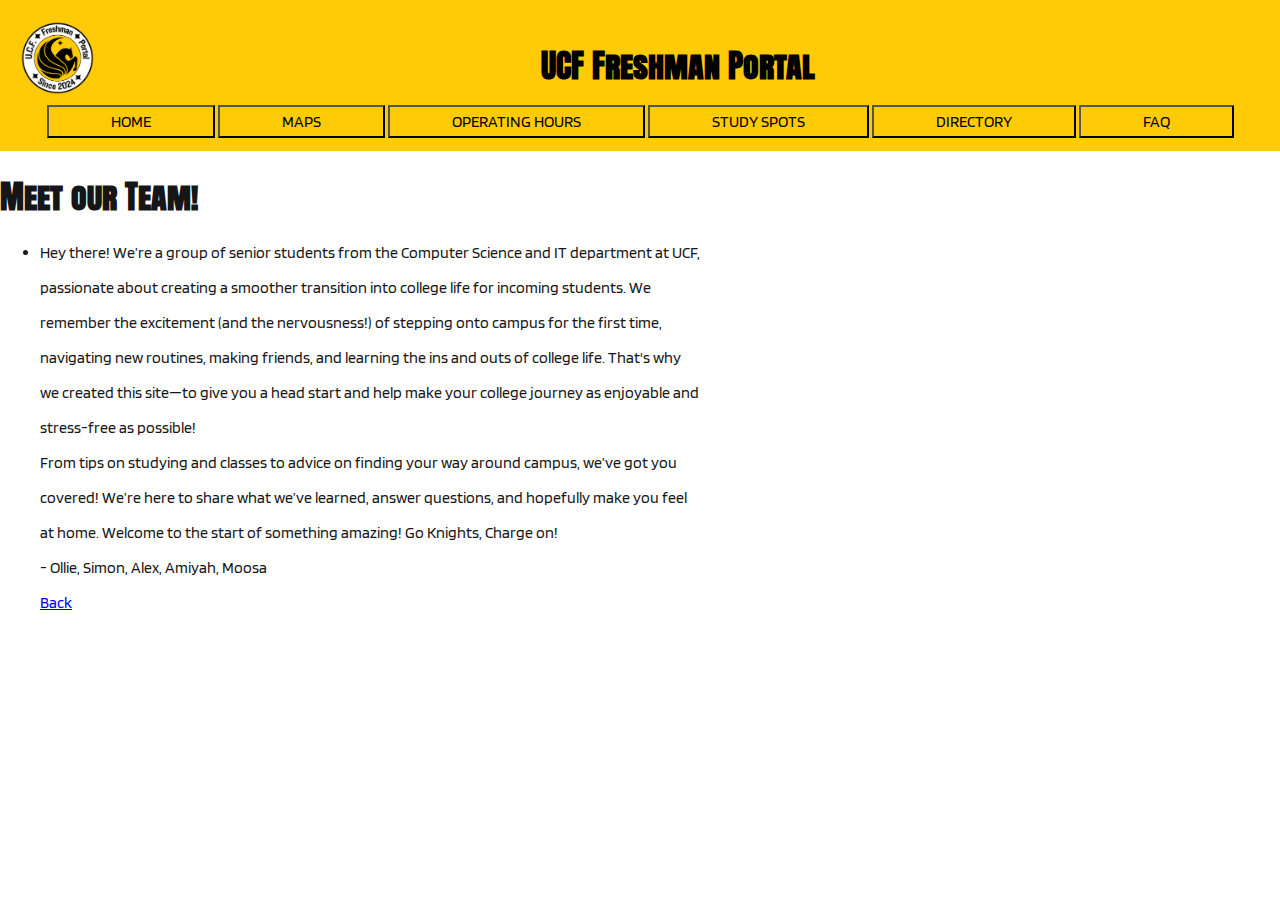
<file: aboutus.html>
<!DOCTYPE html>
<html>
 <head>
        <!-- Change the title to our project name, once we have one -->
        <title>UCF Freshman Portal - About us</title>
        <link rel="stylesheet" href="styles/common.css">
        <link rel="stylesheet" href="styles/homepage.css">
        <!-- Blinker and Anton SC fonts -->
        <link rel="preconnect" href="https://fonts.googleapis.com">
        <link rel="preconnect" href="https://fonts.gstatic.com/" crossorigin>
        <link href="https://fonts.googleapis.com/css2?family=Blinker:wght@100;200;300;400;600;700;800;900&display=swap" rel="stylesheet">
        <link href="https://fonts.googleapis.com/css2?family=Anton+SC&display=swap" rel="stylesheet">
    </head>
    <body>
        <!-- Homepage HTML starts here -->
        <div class="navbar">
          <img class="logo" src="images/conceptlogo.png" alt="UCF Logo">
          <h1>UCF Freshman Portal</h1>
          <!-- Navbar elements go here -->
          <ul>
            <li><a href="index.html">HOME</a></li>
            <li><a href="maps.html">MAPS</a></li>
            <li><a href="hours.html">OPERATING HOURS</a></li>
            <li><a href="studyspots.html">STUDY SPOTS</a></li>
            <li><a href="directory.html">DIRECTORY</a></li>
            <li><a href="faq.html">FAQ</a></li>
          </ul>
        </div>
        <div>
        <h1>Meet our Team!</h1> 
    <ul> 
    <li>
<p>Hey there! We’re a group of senior students from the Computer Science and IT department at UCF, </p>
            <p>passionate about creating a smoother transition into college life for incoming students. We</p>
            <p>remember the excitement (and the nervousness!) of stepping onto campus for the first time,</p>
            <p>navigating new routines, making friends, and learning the ins and outs of college life. That's why</p>
            <p>we created this site—to give you a head start and help make your college journey as enjoyable and</p>
            <p>stress-free as possible!</p>
            <p>From tips on studying and classes to advice on finding your way around campus, we’ve got you</p>
            <p>covered! We’re here to share what we’ve learned, answer questions, and hopefully make you feel</p>
            <p>at home. Welcome to the start of something amazing! Go Knights, Charge on!</p>
            <p>- Ollie, Simon, Alex, Amiyah, Moosa</p>
            <p><a href="index.html">Back</a></p>
        </div>
    </body>
</html>
</file>
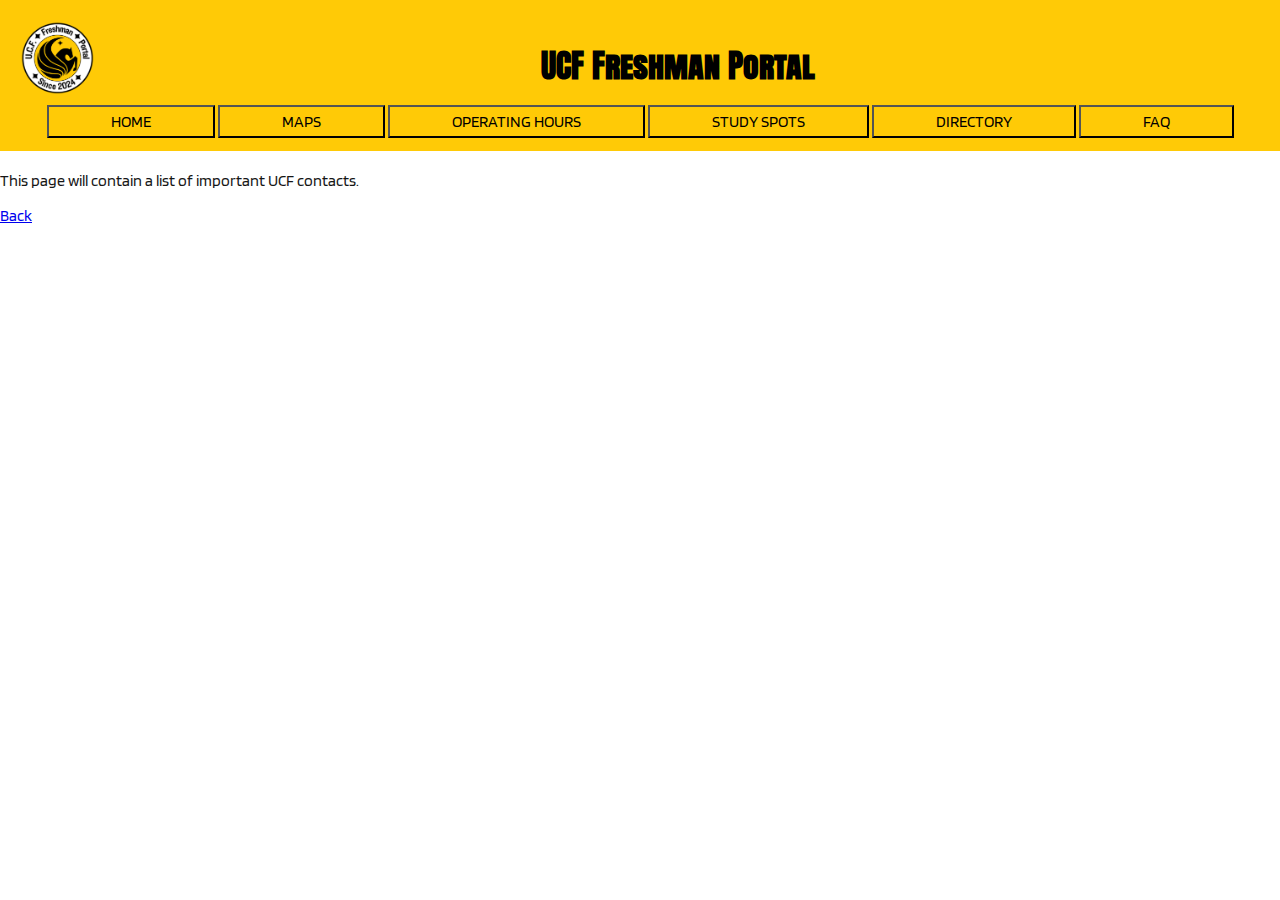
<file: contacts.html>
<!DOCTYPE html>
<html>
    <head>
        <!-- Change the title to our project name, once we have one -->
        <title>UCF Freshman Portal - Contacts</title>
        <link rel="stylesheet" href="styles/common.css">
        <link rel="stylesheet" href="styles/homepage.css">
        <!-- Blinker and Anton SC fonts -->
        <link rel="preconnect" href="https://fonts.googleapis.com">
        <link rel="preconnect" href="https://fonts.gstatic.com" crossorigin>
        <link href="https://fonts.googleapis.com/css2?family=Blinker:wght@100;200;300;400;600;700;800;900&display=swap" rel="stylesheet">
        <link href="https://fonts.googleapis.com/css2?family=Anton+SC&display=swap" rel="stylesheet">
    </head>
    <body>
        <!-- Homepage HTML starts here -->
        <div class="navbar">
          <img class="logo" src="images/conceptlogo.png" alt="UCF Logo">
          <h1>UCF Freshman Portal</h1>
          <!-- Navbar elements go here -->
          <ul>
            <li><a href="index.html">HOME</a></li>
            <li><a href="maps.html">MAPS</a></li>
            <li><a href="hours.html">OPERATING HOURS</a></li>
            <li><a href="studyspots.html">STUDY SPOTS</a></li>
            <li><a href="directory.html">DIRECTORY</a></li>
            <li><a href="faq.html">FAQ</a></li>
          </ul>
        </div>
        <div>
            <p>This page will contain a list of important UCF contacts.</p>
            <p><a href="index.html">Back</a></p>
        </div>
    </body>
</html>
</file>
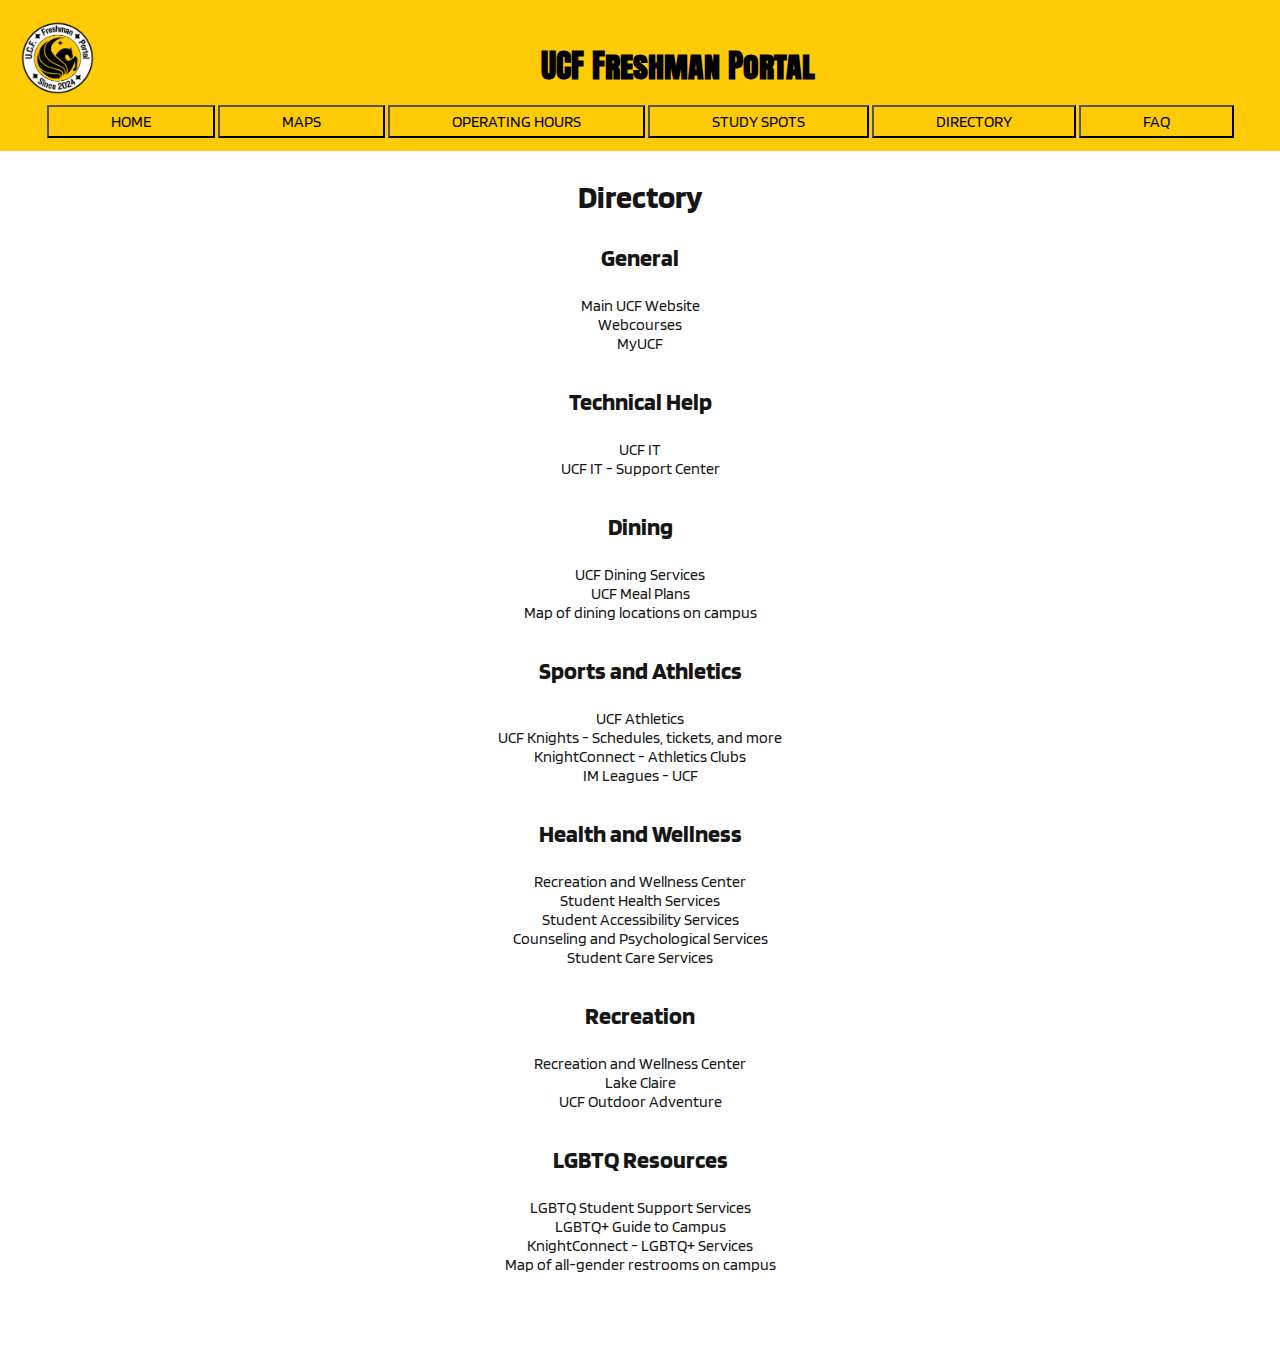
<file: directory.html>
<!DOCTYPE html>
<html>
    <head>
        <!-- Change the title to our project name, once we have one -->
        <title>UCF Freshman Portal - Directory</title>
        <link rel="stylesheet" href="styles/common.css">
        <link rel="stylesheet" href="styles/directory.css">
        <!-- Blinker and Anton SC fonts -->
        <link rel="preconnect" href="https://fonts.googleapis.com">
        <link rel="preconnect" href="https://fonts.gstatic.com" crossorigin>
        <link href="https://fonts.googleapis.com/css2?family=Blinker:wght@100;200;300;400;600;700;800;900&display=swap" rel="stylesheet">
        <link href="https://fonts.googleapis.com/css2?family=Anton+SC&display=swap" rel="stylesheet">
    </head>
    <body>
        <!-- Directory HTML starts here -->
        <div class="navbar">
          <img class="logo" src="images/conceptlogo.png" alt="UCF Logo">
          <h1>UCF Freshman Portal</h1>
          <!-- Navbar elements go here -->
          <ul>
            <li><a href="index.html">HOME</a></li>
            <li><a href="maps.html">MAPS</a></li>
            <li><a href="hours.html">OPERATING HOURS</a></li>
            <li><a href="studyspots.html">STUDY SPOTS</a></li>
            <li><a href="directory.html">DIRECTORY</a></li>
            <li><a href="faq.html">FAQ</a></li>
          </ul>
        </div>
        <div class="directory">
            <h2>Directory</h2>
            <h3>General</h3>
            <ul>
              <li><a href="https://www.ucf.edu/">Main UCF Website</a></li>
              <li><a href="https://webcourses.ucf.edu/">Webcourses</a></li>
              <li><a href="https://my.ucf.edu/">MyUCF</a></li>
            </ul>
            <h3>Technical Help</h3>
            <ul>
              <li><a href="https://it.ucf.edu/">UCF IT</a></li>
              <li><a href="https://ucf.service-now.com/ucfit">UCF IT - Support Center</a></li>
            </ul>
            <h3>Dining</h3>
            <ul>
              <li><a href="https://ucf.campusdish.com/">UCF Dining Services</a></li>
              <li><a href="https://ucf.campusdish.com/MealPlans">UCF Meal Plans</a></li>
              <li><a href="https://ucf.campusdish.com/-/media/Local/Higher-Education/GroupB/CentralFlorida/Images/Fall23UCFDiningMap.ashx">Map of dining locations on campus</a></li>
            </ul>
            <h3>Sports and Athletics</h3>
            <ul>
              <li><a href="https://www.ucf.edu/athletics/">UCF Athletics</a></li>
              <li><a href="https://ucfknights.com/">UCF Knights - Schedules, tickets, and more</a></li>
              <li><a href="https://knightconnect.campuslabs.com/engage/organizations?categories=9216&categories=4258">KnightConnect - Athletics Clubs</a></li>
              <li><a href="https://imleagues.com/spa/intramural/136f2fd71bae48bc8ee2f37e418505d9/home">IM Leagues - UCF</a></li>
            </ul>
            <h3>Health and Wellness</h3>
            <ul>
              <li><a href="https://rwc.sdes.ucf.edu/">Recreation and Wellness Center</a></li>
              <li><a href="https://studenthealth.ucf.edu/">Student Health Services</a></li>
              <li><a href="https://sas.sdes.ucf.edu/">Student Accessibility Services</a></li>
              <li><a href="https://caps.sdes.ucf.edu/services/">Counseling and Psychological Services</a></li>
              <li><a href="https://scs.sdes.ucf.edu/">Student Care Services</a></li>
            </ul>
            <h3>Recreation</h3>
            <ul>
              <li><a href="https://rwc.sdes.ucf.edu/">Recreation and Wellness Center</a></li>
              <li><a href="https://rwc.sdes.ucf.edu/facilities/lake-claire/">Lake Claire</a></li>
              <li><a href="https://rwc.sdes.ucf.edu/programs/outdoor-adventure/">UCF Outdoor Adventure</a></li>
            </ul>
            <h3>LGBTQ Resources</h3>
            <ul>
              <li><a href="https://sja.sdes.ucf.edu/lgbtq/">LGBTQ Student Support Services</a></li>
              <li><a href="https://sja.sdes.ucf.edu/wp-content/uploads/sites/37/2019/10/2019_SJA_Q-Guide_Edits_5.20.pdf">LGBTQ+ Guide to Campus</a></li>
              <li><a href="https://knightconnect.campuslabs.com/engage/organization/lgbtqservices">KnightConnect - LGBTQ+ Services</a></li>
              <li><a href="https://www.thinglink.com/card/1870584908003410597">Map of all-gender restrooms on campus</a></li>
            </ul>
        </div>
    </body>
</html>
</file>
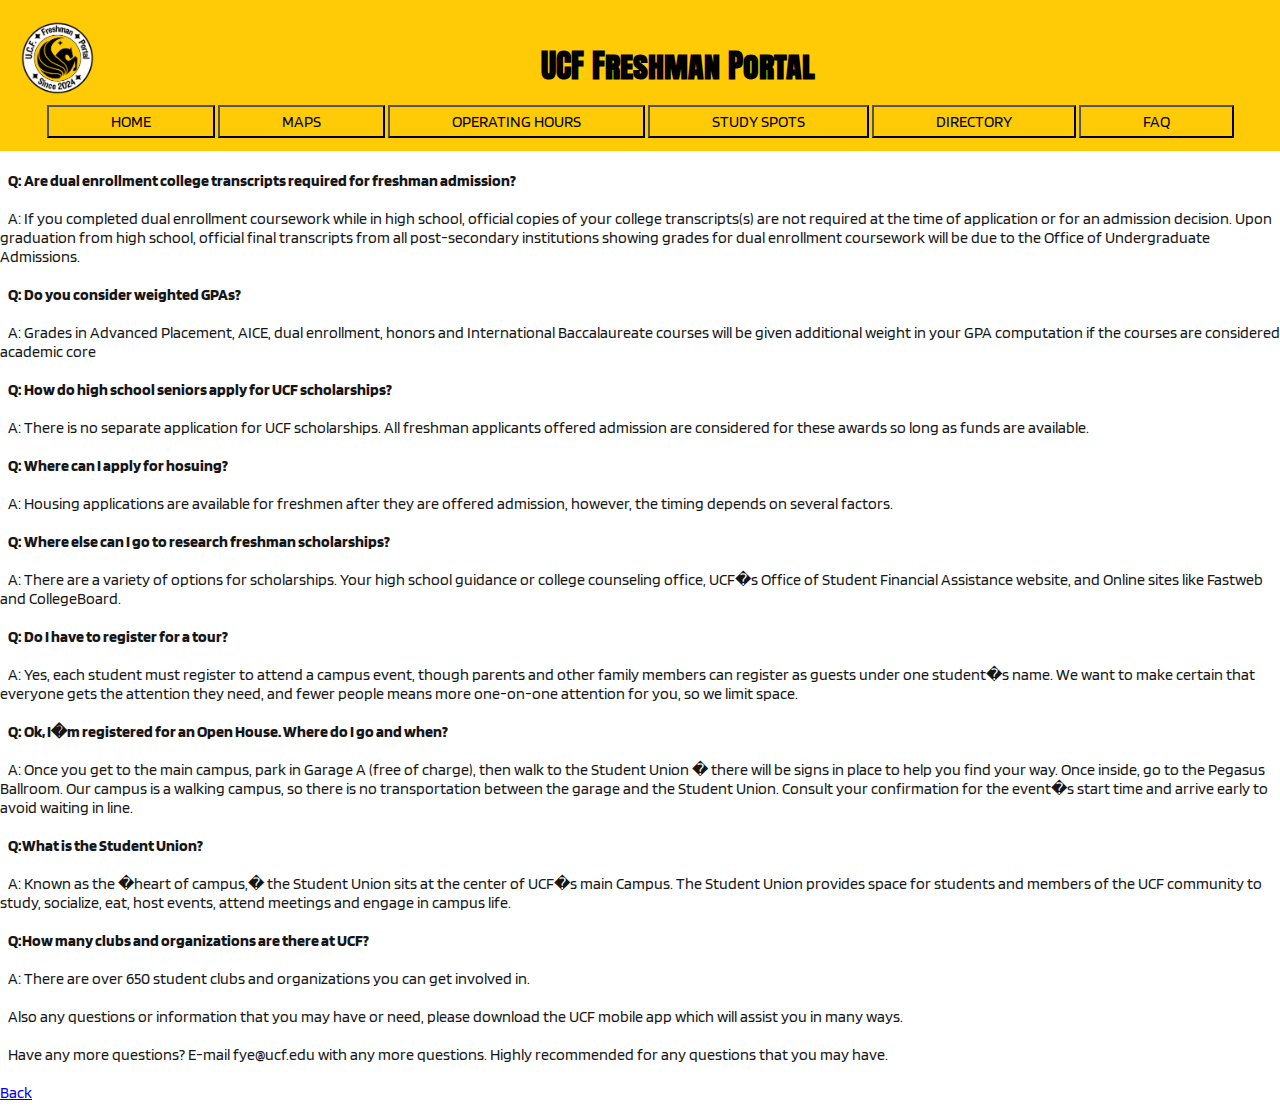
<file: faq.html>
<!DOCTYPE html>
<html>
    <head>
        <!-- Change the title to our project name, once we have one -->
        <title>UCF Freshman Portal - FAQ</title>
        <link rel="stylesheet" href="styles/common.css">
        <link rel="stylesheet" href="styles/homepage.css">
        <!-- Blinker and Anton SC fonts -->
        <link rel="preconnect" href="https://fonts.googleapis.com">
        <link rel="preconnect" href="https://fonts.gstatic.com" crossorigin>
        <link href="https://fonts.googleapis.com/css2?family=Blinker:wght@100;200;300;400;600;700;800;900&display=swap" rel="stylesheet">
        <link href="https://fonts.googleapis.com/css2?family=Anton+SC&display=swap" rel="stylesheet">
    </head>
    <body>
        <!-- Homepage HTML starts here -->
        <div class="navbar">
          <img class="logo" src="images/conceptlogo.png" alt="UCF Logo">
          <h1>UCF Freshman Portal</h1>
          <!-- Navbar elements go here -->
          <ul>
            <li><a href="index.html">HOME</a></li>
            <li><a href="maps.html">MAPS</a></li>
            <li><a href="hours.html">OPERATING HOURS</a></li>
            <li><a href="studyspots.html">STUDY SPOTS</a></li>
            <li><a href="directory.html">DIRECTORY</a></li>
            <li><a href="faq.html">FAQ</a></li>
          </ul>
        </div>
        <div>
            <b>&ensp;Q: Are dual enrollment college transcripts required for freshman admission?</b><br><br>&ensp;A: If you completed dual enrollment coursework while in high school, official copies of your college transcripts(s) are not required at the time of application or for an admission decision. Upon graduation from high school, official final transcripts from all post-secondary institutions showing grades for dual enrollment coursework will be due to the Office of Undergraduate Admissions.
            <br><br><b>&ensp;Q: Do you consider weighted GPAs?</b><br><br>&ensp;A: Grades in Advanced Placement, AICE, dual enrollment, honors and International Baccalaureate courses will be given additional weight in your GPA computation if the courses are considered academic core
            <br><br><b>&ensp;Q: How do high school seniors apply for UCF scholarships?</b><br><br>&ensp;A: There is no separate application for UCF scholarships. All freshman applicants offered admission are considered for these awards so long as funds are available.
            <br><br><b>&ensp;Q: Where can I apply for hosuing?</b><br><br>&ensp;A: Housing applications are available for freshmen after they are offered admission, however, the timing depends on several factors.
            <br><br><b>&ensp;Q: Where else can I go to research freshman scholarships?</b><br><br>&ensp;A: There are a variety of options for scholarships.

            Your high school guidance or college counseling office,
            UCF�s Office of Student Financial Assistance website,
            and Online sites like Fastweb and CollegeBoard.
            <br><br><b>&ensp;Q: Do I have to register for a tour?</b><br><br>&ensp;A: Yes, each student must register to attend a campus event, though parents and other family members can register as guests under one student�s name. We want to make certain that everyone gets the attention they need, and fewer people means more one-on-one attention for you, so we limit space.
            <br><br><b>&ensp;Q: Ok, I�m registered for an Open House. Where do I go and when?</b><br><br>&ensp;A: Once you get to the main campus, park in Garage A (free of charge), then walk to the Student Union � there will be signs in place to help you find your way. Once inside, go to the Pegasus Ballroom. Our campus is a walking campus, so there is no transportation between the garage and the Student Union. Consult your confirmation for the event�s start time and arrive early to avoid waiting in line.
            <br><br><b>&ensp;Q:What is the Student Union?</b><br><br>&ensp;A: Known as the �heart of campus,� the Student Union sits at the center of UCF�s main Campus. The Student Union provides space for students and members of the UCF community to study, socialize, eat, host events, attend meetings and engage in campus life.
            <br><br><b>&ensp;Q:How many clubs and organizations are there at UCF?</b><br><br>&ensp;A: There are over 650 student clubs and organizations you can get involved in.
            <br><br>&ensp;Also any questions or information that you may have or need, please download the UCF mobile app which will assist you in many ways.
            <br><br>&ensp;Have any more questions? E-mail fye@ucf.edu with any more questions. Highly recommended for any questions that you may have.
            <br /><br /><a href="index.html">Back</a></p>
        </div>
    </body>
</html>
</file>
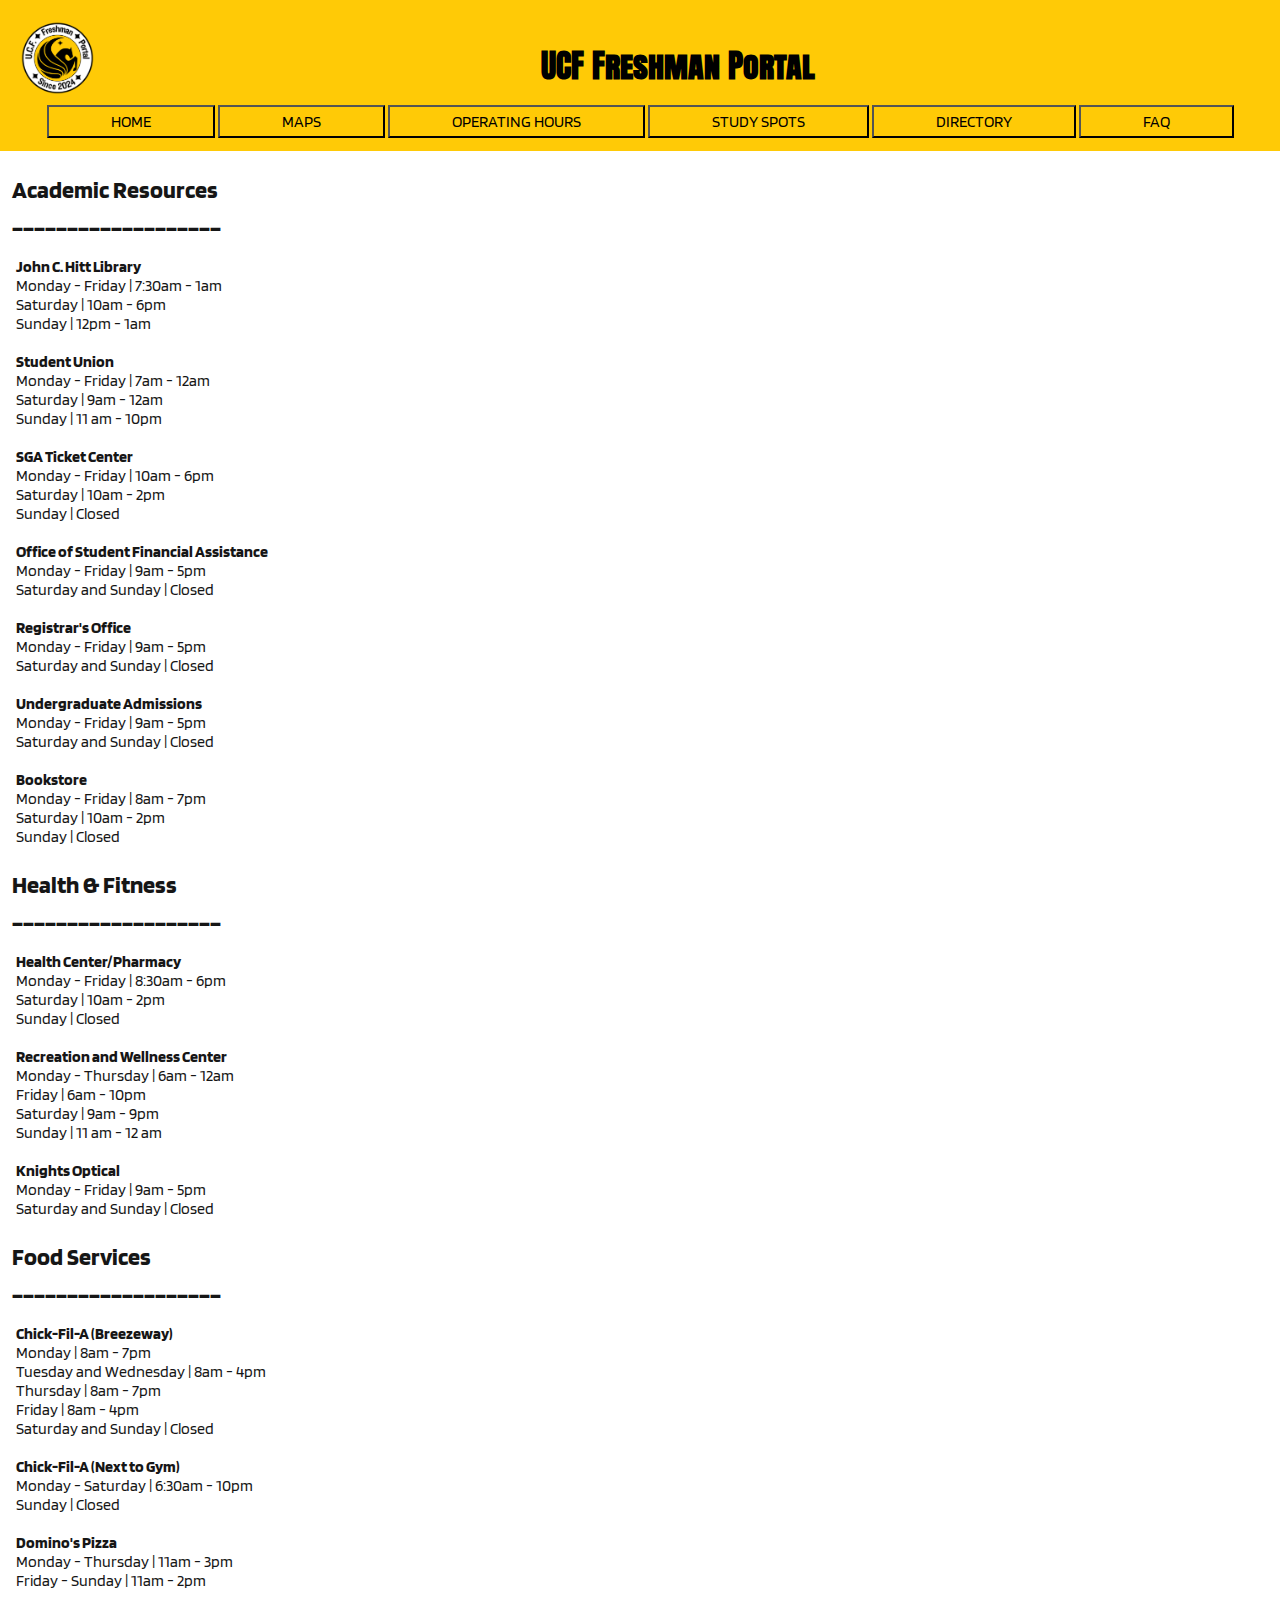
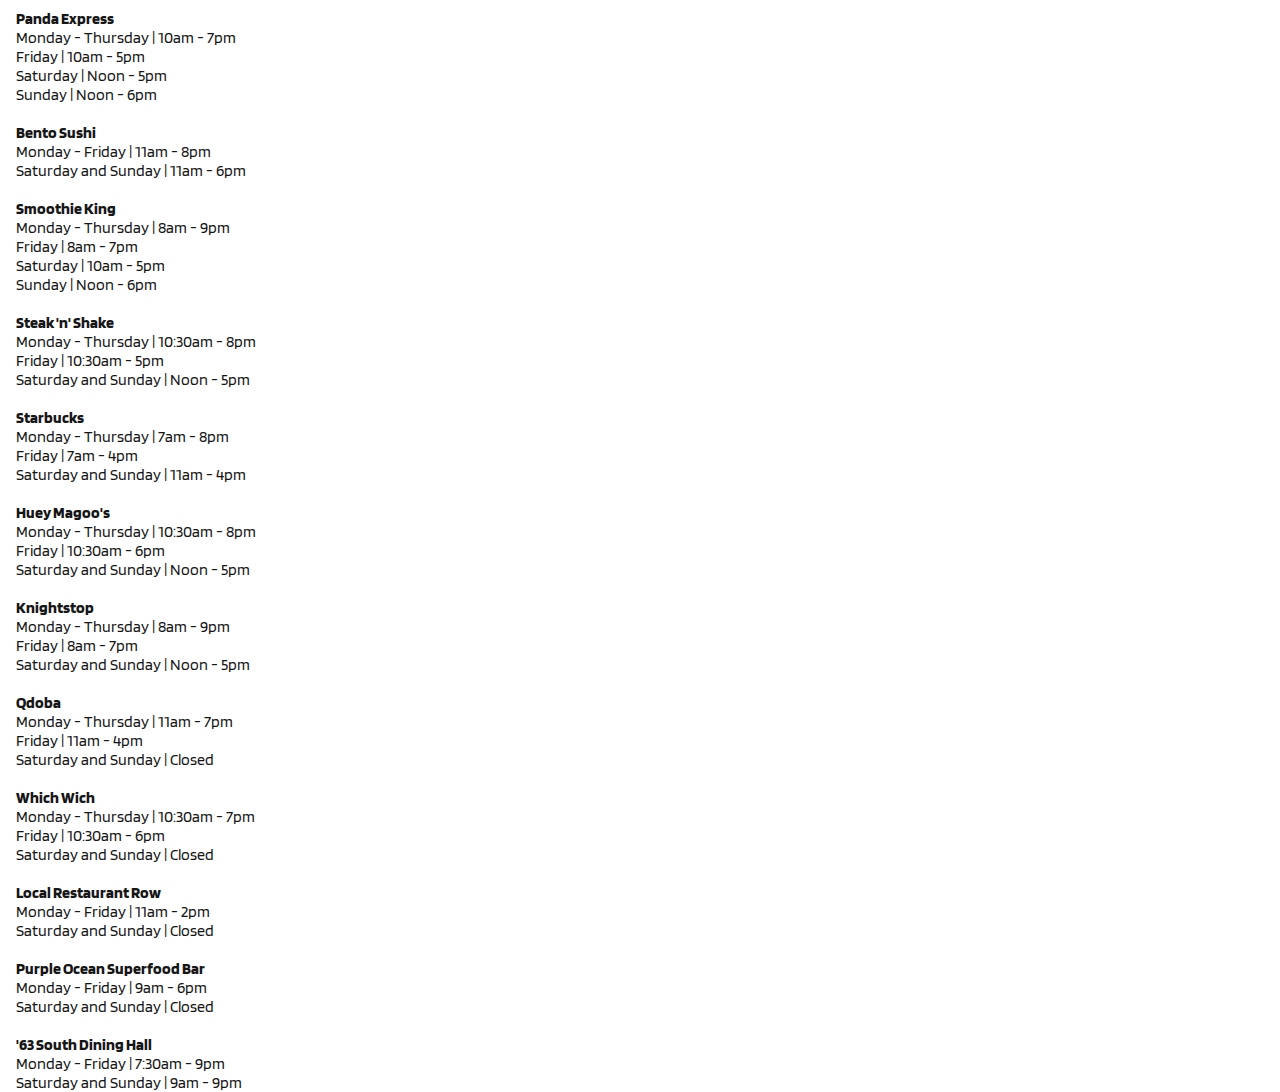
<file: hours.html>
<!DOCTYPE html>
<html>
    <head>
        <!-- Change the title to our project name, once we have one -->
        <title>UCF Freshman Portal - Operating Hours</title>
        <link rel="stylesheet" href="styles/common.css">
        <link rel="stylesheet" href="styles/homepage.css">
        <!-- Blinker and Anton SC fonts -->
        <link rel="preconnect" href="https://fonts.googleapis.com">
        <link rel="preconnect" href="https://fonts.gstatic.com" crossorigin>
        <link href="https://fonts.googleapis.com/css2?family=Blinker:wght@100;200;300;400;600;700;800;900&display=swap" rel="stylesheet">
        <link href="https://fonts.googleapis.com/css2?family=Anton+SC&display=swap" rel="stylesheet">
    </head>
    <body>
        <!-- Homepage HTML starts here -->
        <div class="navbar">
          <img class="logo" src="images/conceptlogo.png" alt="UCF Logo">
          <h1>UCF Freshman Portal</h1>
          <!-- Navbar elements go here -->
          <ul>
            <li><a href="index.html">HOME</a></li>
            <li><a href="maps.html">MAPS</a></li>
            <li><a href="hours.html">OPERATING HOURS</a></li>
            <li><a href="studyspots.html">STUDY SPOTS</a></li>
            <li><a href="directory.html">DIRECTORY</a></li>
            <li><a href="faq.html">FAQ</a></li>
          </ul>
        </div>
        <div class="hours" >
            <p style="font-size: 24px;"><b>&ensp;Academic Resources<br>&ensp;___________________</b></p>
            <b>&ensp;&ensp;John C. Hitt Library</b><br>&ensp;&ensp;Monday - Friday | 7:30am - 1am<br>&ensp;&ensp;Saturday | 10am - 6pm<br>&ensp;&ensp;Sunday | 12pm - 1am
            <b><br><br>&ensp;&ensp;Student Union</b><br>&ensp;&ensp;Monday - Friday | 7am - 12am<br>&ensp;&ensp;Saturday | 9am - 12am<br>&ensp;&ensp;Sunday | 11 am - 10pm
            <b><br><br>&ensp;&ensp;SGA Ticket Center</b><br>&ensp;&ensp;Monday - Friday | 10am - 6pm<br>&ensp;&ensp;Saturday | 10am - 2pm<br>&ensp;&ensp;Sunday | Closed
            <b><br><br>&ensp;&ensp;Office of Student Financial Assistance</b><br>&ensp;&ensp;Monday - Friday | 9am - 5pm<br>&ensp;&ensp;Saturday and Sunday | Closed
            <b><br><br>&ensp;&ensp;Registrar's Office</b><br>&ensp;&ensp;Monday - Friday | 9am - 5pm<br>&ensp;&ensp;Saturday and Sunday | Closed
            <b><br><br>&ensp;&ensp;Undergraduate Admissions</b><br>&ensp;&ensp;Monday - Friday | 9am - 5pm<br>&ensp;&ensp;Saturday and Sunday | Closed
            <b><br><br>&ensp;&ensp;Bookstore</b><br>&ensp;&ensp;Monday - Friday | 8am - 7pm<br>&ensp;&ensp;Saturday | 10am - 2pm<br>&ensp;&ensp;Sunday | Closed
            <p style="font-size: 24px;"><b>&ensp;Health & Fitness<br>&ensp;___________________</b></p>
            <b>&ensp;&ensp;Health Center/Pharmacy</b><br>&ensp;&ensp;Monday - Friday | 8:30am - 6pm<br>&ensp;&ensp;Saturday | 10am - 2pm<br>&ensp;&ensp;Sunday | Closed
            <b><br><br>&ensp;&ensp;Recreation and Wellness Center</b><br>&ensp;&ensp;Monday - Thursday | 6am - 12am<br>&ensp;&ensp;Friday | 6am - 10pm<br>&ensp;&ensp;Saturday | 9am - 9pm<br>&ensp;&ensp;Sunday | 11 am - 12 am
            <b><br><br>&ensp;&ensp;Knights Optical</b><br>&ensp;&ensp;Monday - Friday | 9am - 5pm<br>&ensp;&ensp;Saturday and Sunday | Closed
            <p style="font-size: 24px;"><b>&ensp;Food Services<br>&ensp;___________________</b></p>
            <b>&ensp;&ensp;Chick-Fil-A (Breezeway)</b><br>&ensp;&ensp;Monday | 8am - 7pm<br>&ensp;&ensp;Tuesday and Wednesday | 8am - 4pm<br>&ensp;&ensp;Thursday | 8am - 7pm<br>&ensp;&ensp;Friday | 8am - 4pm<br>&ensp;&ensp;Saturday and Sunday | Closed
            <b><br><br>&ensp;&ensp;Chick-Fil-A (Next to Gym)</b><br>&ensp;&ensp;Monday - Saturday | 6:30am - 10pm<br>&ensp;&ensp;Sunday | Closed
            <b><br><br>&ensp;&ensp;Domino's Pizza</b><br>&ensp;&ensp;Monday - Thursday | 11am - 3pm<br>&ensp;&ensp;Friday - Sunday | 11am - 2pm
            <b><br><br>&ensp;&ensp;Panda Express</b><br>&ensp;&ensp;Monday - Thursday | 10am - 7pm<br>&ensp;&ensp;Friday | 10am - 5pm<br>&ensp;&ensp;Saturday | Noon - 5pm<br>&ensp;&ensp;Sunday | Noon - 6pm
            <b><br><br>&ensp;&ensp;Bento Sushi</b><br>&ensp;&ensp;Monday - Friday | 11am - 8pm<br>&ensp;&ensp;Saturday and Sunday | 11am - 6pm
            <b><br><br>&ensp;&ensp;Smoothie King</b><br>&ensp;&ensp;Monday - Thursday | 8am - 9pm<br>&ensp;&ensp;Friday | 8am - 7pm<br>&ensp;&ensp;Saturday | 10am - 5pm<br>&ensp;&ensp;Sunday | Noon - 6pm
            <b><br><br>&ensp;&ensp;Steak 'n' Shake</b><br>&ensp;&ensp;Monday - Thursday | 10:30am - 8pm<br>&ensp;&ensp;Friday | 10:30am - 5pm<br>&ensp;&ensp;Saturday and Sunday | Noon - 5pm
            <b><br><br>&ensp;&ensp;Starbucks</b><br>&ensp;&ensp;Monday - Thursday | 7am - 8pm<br>&ensp;&ensp;Friday | 7am - 4pm<br>&ensp;&ensp;Saturday and Sunday | 11am - 4pm
            <b><br><br>&ensp;&ensp;Huey Magoo's</b><br>&ensp;&ensp;Monday - Thursday | 10:30am - 8pm<br>&ensp;&ensp;Friday | 10:30am - 6pm<br>&ensp;&ensp;Saturday and Sunday | Noon - 5pm
            <b><br><br>&ensp;&ensp;Knightstop</b><br>&ensp;&ensp;Monday - Thursday | 8am - 9pm<br>&ensp;&ensp;Friday | 8am - 7pm<br>&ensp;&ensp;Saturday and Sunday | Noon - 5pm
            <b><br><br>&ensp;&ensp;Qdoba</b><br>&ensp;&ensp;Monday - Thursday | 11am - 7pm<br>&ensp;&ensp;Friday | 11am - 4pm<br>&ensp;&ensp;Saturday and Sunday | Closed
            <b><br><br>&ensp;&ensp;Which Wich</b><br>&ensp;&ensp;Monday - Thursday | 10:30am - 7pm<br>&ensp;&ensp;Friday | 10:30am - 6pm<br>&ensp;&ensp;Saturday and Sunday | Closed
            <b><br><br>&ensp;&ensp;Local Restaurant Row</b><br>&ensp;&ensp;Monday - Friday | 11am - 2pm<br>&ensp;&ensp;Saturday and Sunday | Closed
            <b><br><br>&ensp;&ensp;Purple Ocean Superfood Bar</b><br>&ensp;&ensp;Monday - Friday | 9am - 6pm<br>&ensp;&ensp;Saturday and Sunday | Closed
            <b><br><br>&ensp;&ensp;'63 South Dining Hall</b><br>&ensp;&ensp;Monday - Friday | 7:30am - 9pm<br>&ensp;&ensp;Saturday and Sunday | 9am - 9pm
        </div>
    </body>
</html>
</file>
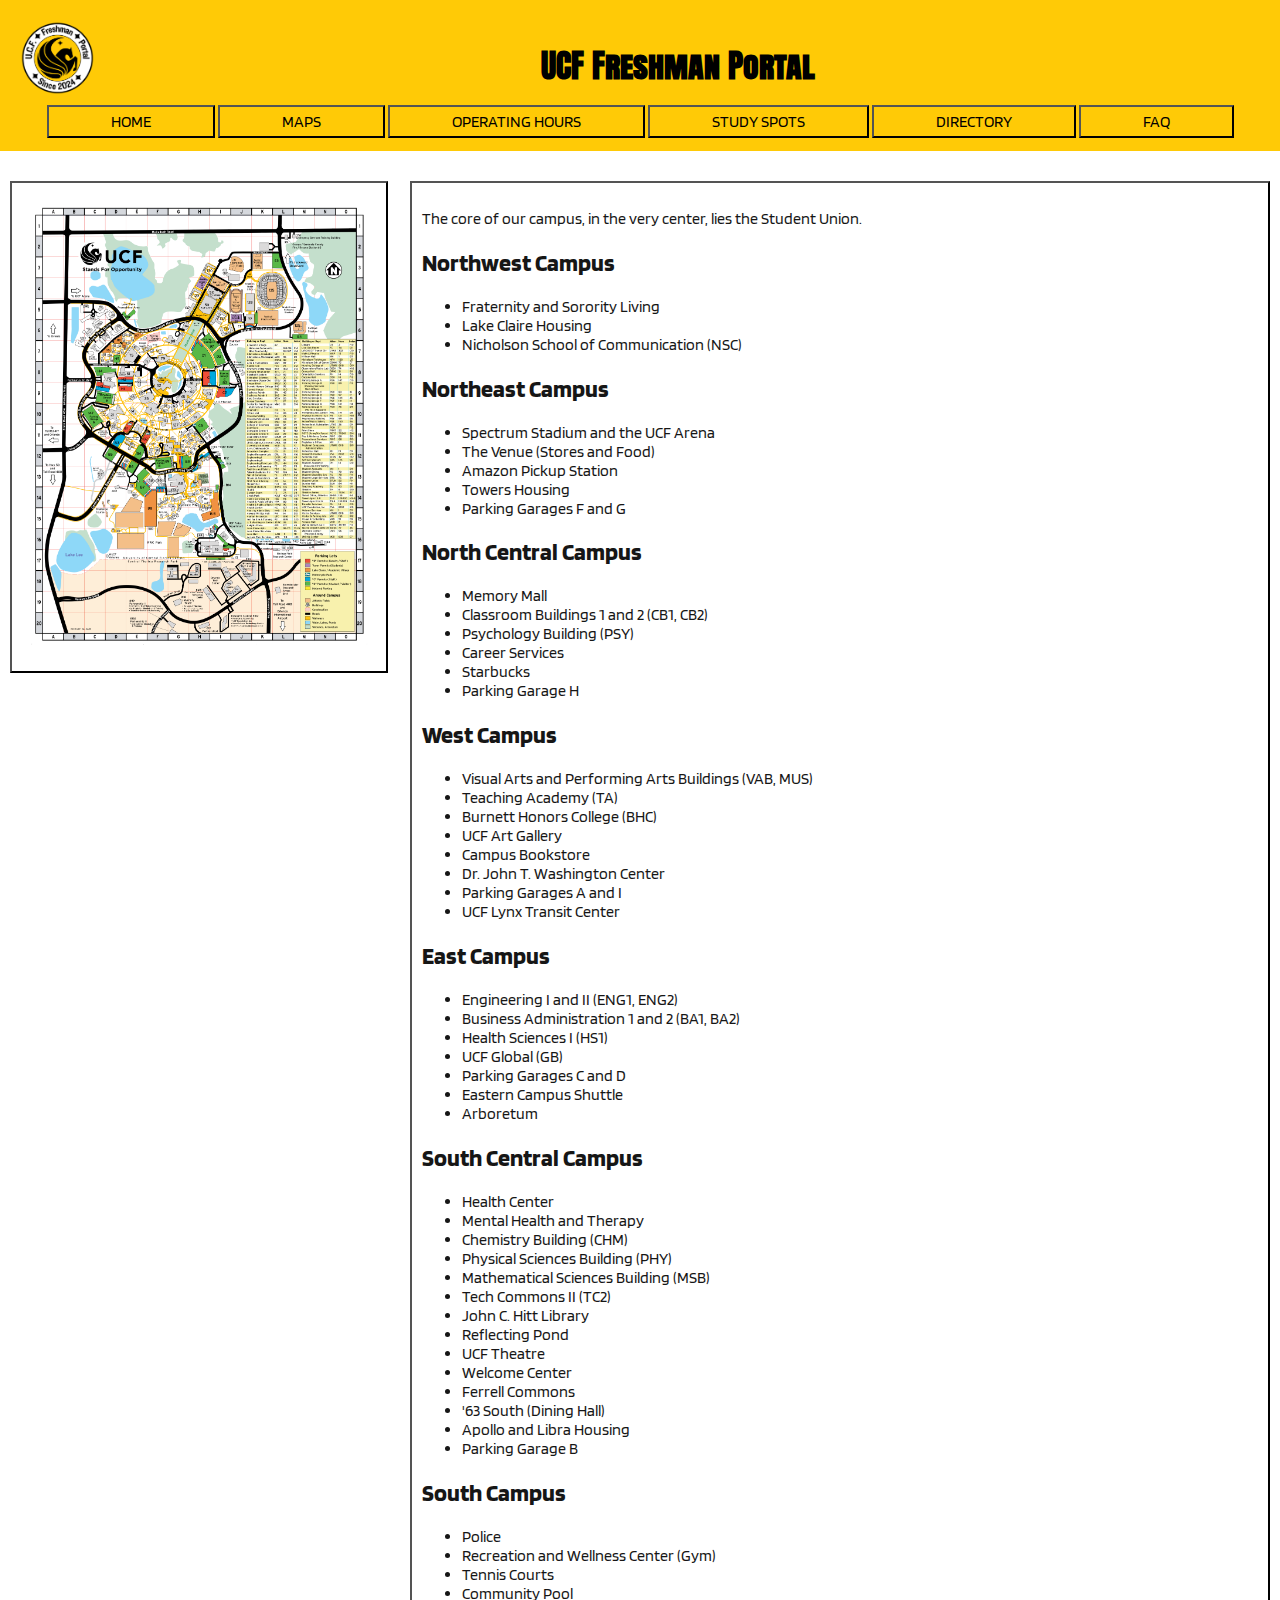
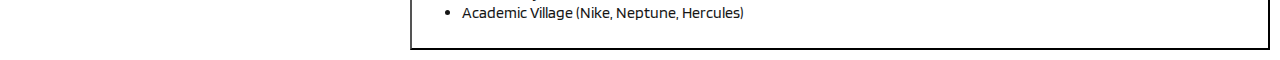
<file: maps.html>
<!DOCTYPE html>
<html>
    <head>
        <!-- Change the title to our project name, once we have one -->
        <title>UCF Freshman Portal - Maps</title>
        <link rel="stylesheet" href="styles/common.css">
        <link rel="stylesheet" href="styles/homepage.css">
        <link rel="stylesheet" href="styles/maps.css">
        <!-- Blinker and Anton SC fonts -->
        <link rel="preconnect" href="https://fonts.googleapis.com">
        <link rel="preconnect" href="https://fonts.gstatic.com" crossorigin>
        <link href="https://fonts.googleapis.com/css2?family=Blinker:wght@100;200;300;400;600;700;800;900&display=swap" rel="stylesheet">
        <link href="https://fonts.googleapis.com/css2?family=Anton+SC&display=swap" rel="stylesheet">
    </head>
    <body>
        <!-- Homepage HTML starts here -->
        <div class="navbar">
          <img class="logo" src="images/conceptlogo.png" alt="UCF Logo">
          <h1>UCF Freshman Portal</h1>
          <!-- Navbar elements go here -->
          <ul>
            <li><a href="index.html">HOME</a></li>
            <li><a href="maps.html">MAPS</a></li>
            <li><a href="hours.html">OPERATING HOURS</a></li>
            <li><a href="studyspots.html">STUDY SPOTS</a></li>
            <li><a href="directory.html">DIRECTORY</a></li>
            <li><a href="faq.html">FAQ</a></li>
          </ul>
        </div>
        <div>
            <div class="mapsLeft">
              <img class="mapItem" src="images/ucf-map.png" alt="Map of UCF">
            </div>
            <div class="mapsRight">
              <p>The core of our campus, in the very center, lies the Student Union.</p>
              <h2>Northwest Campus</h2>
              <ul>
                <li>Fraternity and Sorority Living</li>
                <li>Lake Claire Housing</li>
                <li>Nicholson School of Communication (NSC)</li>
              </ul>
              <h2>Northeast Campus</h2>
              <ul>
                <li>Spectrum Stadium and the UCF Arena</li>
                <li>The Venue (Stores and Food)</li>
                <li>Amazon Pickup Station</li>
                <li>Towers Housing</li>
                <li>Parking Garages F and G</li>
              </ul>
              <h2>North Central Campus</h2>
              <ul>
                <li>Memory Mall</li>
                <li>Classroom Buildings 1 and 2 (CB1, CB2)</li>
                <li>Psychology Building (PSY)</li>
                <li>Career Services</li>
                <li>Starbucks</li>
                <li>Parking Garage H</li>
              </ul>
              <h2>West Campus</h2>
              <ul>
                <li>Visual Arts and Performing Arts Buildings (VAB, MUS)</li>
                <li>Teaching Academy (TA)</li>
                <li>Burnett Honors College (BHC)</li>
                <li>UCF Art Gallery</li>
                <li>Campus Bookstore</li>
                <li>Dr. John T. Washington Center</li>
                <li>Parking Garages A and I</li>
                <li>UCF Lynx Transit Center</li>
              </ul>
              <h2>East Campus</h2>
              <ul>
                <li>Engineering I and II (ENG1, ENG2)</li>
                <li>Business Administration 1 and 2 (BA1, BA2)</li>
                <li>Health Sciences I (HS1)</li>
                <li>UCF Global (GB)</li>
                <li>Parking Garages C and D</li>
                <li>Eastern Campus Shuttle</li>
                <li>Arboretum</li>
              </ul>
              <h2>South Central Campus</h2>
              <ul>
                <li>Health Center</li>
                <li>Mental Health and Therapy</li>
                <li>Chemistry Building (CHM)</li>
                <li>Physical Sciences Building (PHY)</li>
                <li>Mathematical Sciences Building (MSB)</li>
                <li>Tech Commons II (TC2)</li>
                <li>John C. Hitt Library</li>
                <li>Reflecting Pond</li>
                <li>UCF Theatre</li>
                <li>Welcome Center</li>
                <li>Ferrell Commons</li>
                <li>'63 South (Dining Hall)</li>
                <li>Apollo and Libra Housing</li>
                <li>Parking Garage B</li>
              </ul>
              <h2>South Campus</h2>
              <ul>
                <li>Police</li>
                <li>Recreation and Wellness Center (Gym)</li>
                <li>Tennis Courts</li>
                <li>Community Pool</li>
                <li>Academic Village (Nike, Neptune, Hercules)</li>
              </ul>
            </div>
            <!-- <p><a href="index.html">Back</a></p> -->
        </div>
    </body>
</html>
</file>
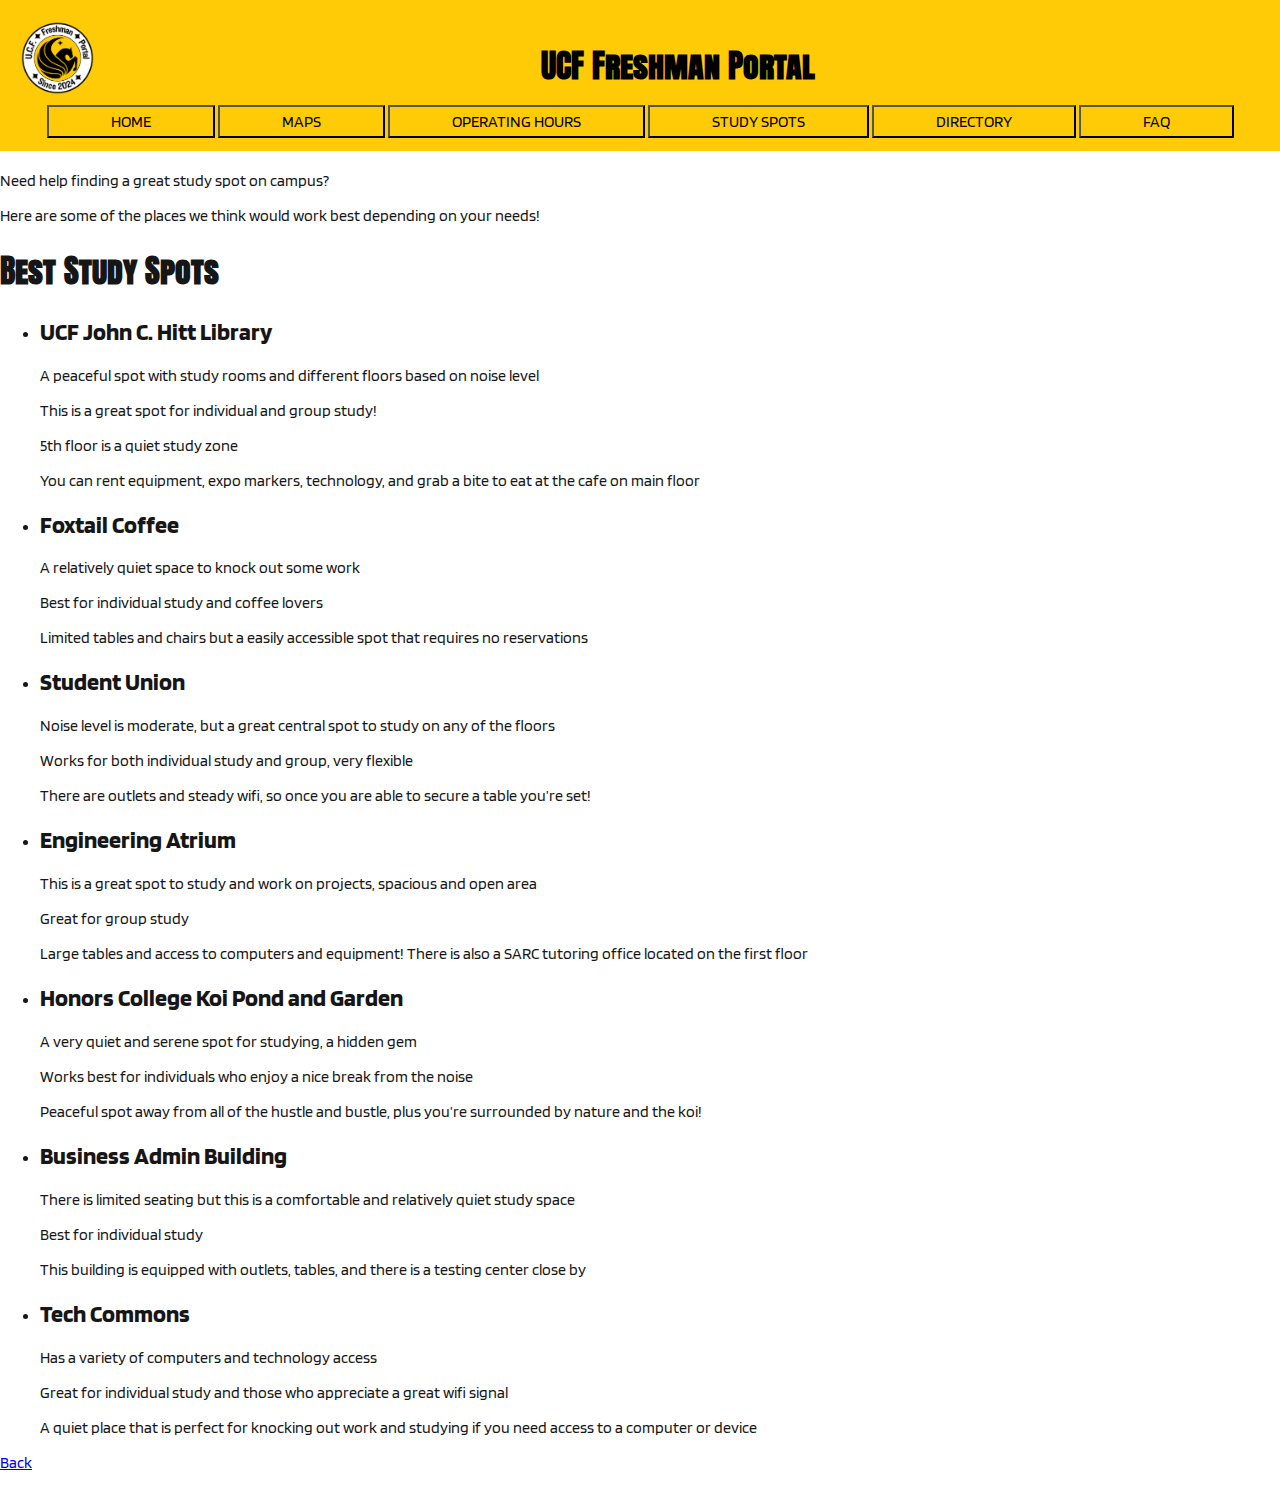
<file: studyspots.html>
<!DOCTYPE html>
<html>
    <head>
        <!-- Change the title to our project name, once we have one -->
        <title>UCF Freshman Portal - Study Spots</title>
        <link rel="stylesheet" href="styles/common.css">
        <link rel="stylesheet" href="styles/homepage.css">
        <!-- Blinker and Anton SC fonts -->
        <link rel="preconnect" href="https://fonts.googleapis.com">
        <link rel="preconnect" href="https://fonts.gstatic.com/" crossorigin>
        <link href="https://fonts.googleapis.com/css2?family=Blinker:wght@100;200;300;400;600;700;800;900&display=swap" rel="stylesheet">
        <link href="https://fonts.googleapis.com/css2?family=Anton+SC&display=swap" rel="stylesheet">
    </head>
    <body>
        <!-- Homepage HTML starts here -->
        <div class="navbar">
          <img class="logo" src="images/conceptlogo.png" alt="UCF Logo">
          <h1>UCF Freshman Portal</h1>
          <!-- Navbar elements go here -->
          <ul>
            <li><a href="index.html">HOME</a></li>
     <li><a href="maps.html">MAPS</a></li>
            <li><a href="hours.html">OPERATING HOURS</a></li>
            <li><a href="studyspots.html">STUDY SPOTS</a></li>
            <li><a href="directory.html">DIRECTORY</a></li>
            <li><a href="faq.html">FAQ</a></li>
          </ul>
        </div>
        <div>
            <p>Need help finding a great study spot on campus?</p>
     <p>Here are some of the places we think would work best depending on your needs!</p>
     <h1>Best Study Spots</h1>
     <ul>
    <li>
<h2>UCF John C. Hitt Library</h2>
         <p>A peaceful spot with study rooms and different floors based on noise level</p>
         <p>This is a great spot for individual and group study!</p>
        <p>5th floor is a quiet study zone</p>
         <p>You can rent equipment, expo markers, technology, and grab a bite to eat at the cafe on main floor</p>
    </li>
    <li>
        <h2>Foxtail Coffee</h2>
         <p>A relatively quiet space to knock out some work</p>
         <p>Best for individual study and coffee lovers</p>
         <p>Limited tables and chairs but a easily accessible spot that requires no reservations</p>
    </li>
    <li>
        <h2>Student Union</h2>
         <p>Noise level is moderate, but a great central spot to study on any of the floors</p>
         <p>Works for both individual study and group, very flexible</p>
         <p>There are outlets and steady wifi, so once you are able to secure a table you’re set!</p>
    </li>
    <li>
        <h2>Engineering Atrium</h2>
         <p>This is a great spot to study and work on projects, spacious and open area</p>
         <p>Great for group study</p>
         <p>Large tables and access to computers and equipment! There is also a SARC tutoring office located on the first floor</p>
    </li>
    <li>
        <h2>Honors College Koi Pond and Garden</h2>
         <p>A very quiet and serene spot for studying, a hidden gem</p>
         <p>Works best for individuals who enjoy a nice break from the noise</p>
         <p>Peaceful spot away from all of the hustle and bustle, plus you’re surrounded by nature and the koi!</p>
    </li>
    <li>
        <h2>Business Admin Building</h2>
         <p>There is limited seating but this is a comfortable and relatively quiet study space</p>
         <p>Best for individual study</p>
         <p>This building is equipped with outlets, tables, and there is a testing center close by</p>
    </li>
    <li>
<h2>Tech Commons</h2>
         <p>Has a variety of computers and technology access</p>
         <p>Great for individual study and those who appreciate a great wifi signal</p>
         <p>A quiet place that is perfect for knocking out work and studying if you need access to a computer or device</p>
    </li>
    </ul>
                <p><a href="index.html">Back</a></p>
        </div>
    </body>
</html>
</file>
<file: styles/common.css>
/* Common styles that will be used across the entire website */
body {
    background-color: #fff;
    font-family: Blinker, Verdana, Tahoma, sans-serif;
    color: rgb(22, 22, 22);
    margin: 0px;
}

#hours div {
    margin-left: 10px;
}

h1 {
    font-family: Anton SC, sans-serif;
}

.navbar {
    /* Navbar styles go here */
    background-color: rgb(255, 202, 6);
    color: black;
    text-align: center;
    position: sticky;
    top: 0;
    padding: 20px;
    margin-bottom: 20px;
    ul {
        list-style-type: none;
        margin: 0;
        padding: 0;
        /* overflow: hidden; */
    }
    a {
        color: black;
        text-decoration: none;
    }
    li {
        display: inline;
        padding: 5px 5%;
        border: 2px outset black;
    }
}

.logo {
  width: 75px;
  height: 75px;
  object-fit: cover;
  float: left;
}

.hamburger {
    width: 75px;
    height: 75px;
    object-fit: cover;
    float: right;
    display: none;
    cursor: pointer;
    background: none;
    border: none;
}

.menu {
    position: fixed;
    transform: translateY(-100%);
    transition: transform 0.2s;
    top: 0;
    left: 0;
    right: 0;
    bottom: 0;
    z-index: 99;
    background: rgb(255, 202, 6);
    color: black;
    list-style: none;
    padding-top: 4rem;
}

.show-menu {
    transform: translateY(0);
}

@media only screen and (max-width: 992px) {
    /* Mobile styles */
    .hamburger {
        display: inline;
        .close-icon {
            display: none;
        }
    }
    
    nav label {
        text-align: right;
        display: block;
        padding: 0.5em;
        line-height: 1.6em;
        align-self: center;
    }
    
    .navbar {
        position: sticky;
        top: 0;
        padding: 20px;
        margin-bottom: 20px;
        ul {
            display: none;
        }
        a {
            color: black;
            text-decoration: none;
        }
        li {
            display: inline;
            padding: 5px 5%;
            border: 2px outset black;
        }
    }
}
</file>
<file: styles/homepage.css>
.intro {
    width: 90%;
    margin: auto;
}

.banner {
    height: 250px;
    width: calc(100% - 24px);
    margin: auto;
    object-fit: cover;
    border: 12px solid rgb(22, 22, 22);
}

.about-button {
    background-color: rgb(22, 22, 22);
    color: white;
    text-decoration: none;
    border-radius: 20px;
    padding: 7px 100px;
    float: right;
}

.about-button:hover {
    background-color: rgb(61, 61, 61);
}

.resourcesTable {
    width: calc(90% - 6px);
    margin: auto;
    overflow: auto;
    background-color: #c9af98;
    border: 3px outset black;
    text-align: center;
}

.resourcesTable div {
    width: 20%;
    float: left;
}

.resource-item.black {
    background-color: rgb(22, 22, 22);
    a {
        color: white;
        text-decoration: none;
    }
}

.resource-item.black:hover {
    background-color: rgb(51, 51, 51);
}

.resource-item.gold {
    background-color: rgb(255, 202, 6);
    a {
        color: black;
        text-decoration: none;
    }
}

.resource-item.gold:hover {
    background-color: rgb(247, 211, 122);
}

.resource-item.white {
    background-color: white;
    a {
        color: rgb(22, 22, 22);
        text-decoration: none;
    }
}

.resource-item.white:hover {
    background-color: rgb(226, 223, 216);
}

.resourceImage {
    width: 90%;
    height: 100px;
    object-fit: cover;
    border: 2px outset black;
}
</file>
<file: styles/directory.css>
.directory {
    padding: 0% 15% 5% 15%;
    margin: auto;
    text-align: center;

    h2 {
        font-size: xx-large;
    }

    h3 {
        font-size: x-large;
    }

    ul {
        list-style-type: none;
        margin: 0;
        padding: 0 0 10px 0;
    }

    a {
        text-decoration: none;
        color: rgb(22, 22, 22);
    }
    a:hover {
        border-bottom: 2px solid rgb(255, 202, 6);
    }
}
</file>
<file: styles/maps.css>
.mapsContainer {
  display: flex;
}

.mapsLeft {
	width: calc(30% - 10px);
	margin: 10px;
	float: left;
	border: 2px outset black;
}

.mapsRight {
  width: calc(70% - 60px);
  margin: 10px;
  padding: 10px;
  float: right;
	border: 2px outset black;
}

.mapItem {
  width: 100%;
  height: 100%;
  object-fit: contain;
}
</file>
